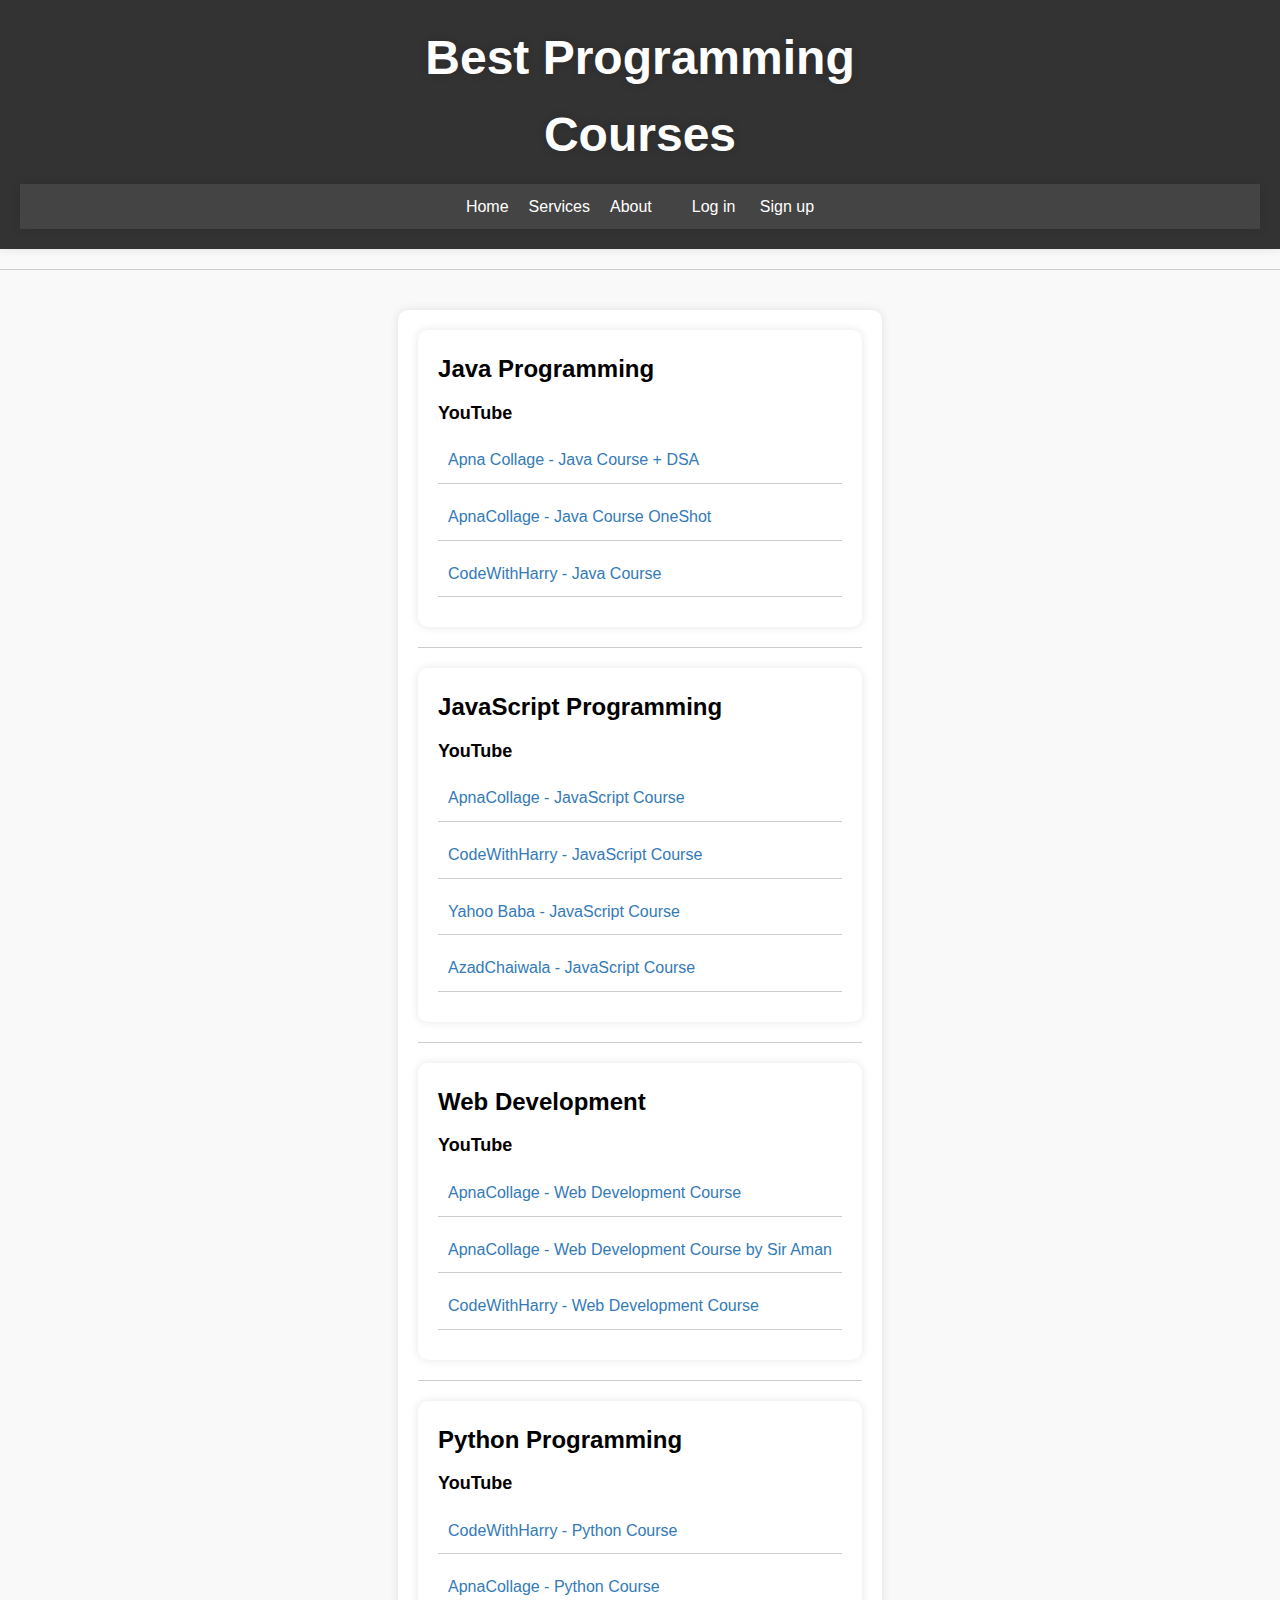
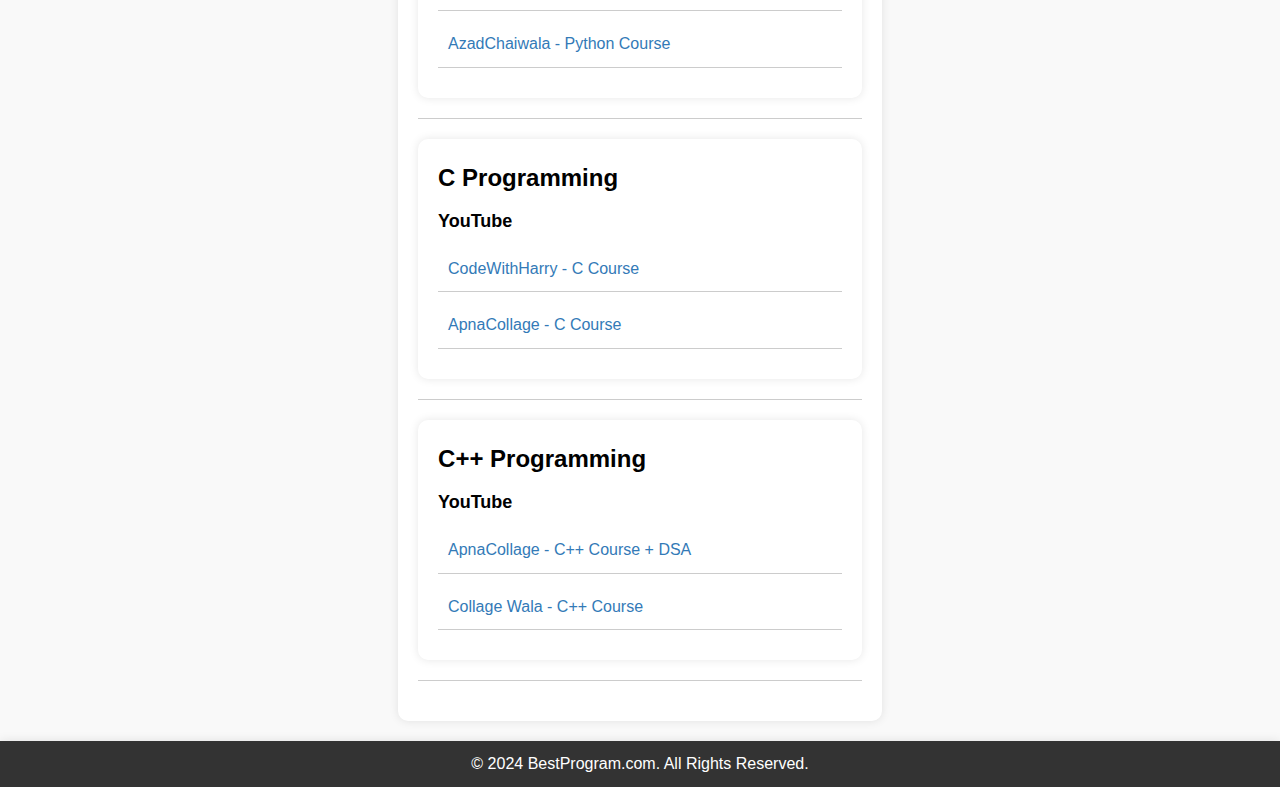
<file: index.html>
<!DOCTYPE html>
<html lang="en">
<head>
    <meta charset="UTF-8">
    <meta name="viewport" content="width=device-width, initial-scale=1.0">
    <title>BestProgram.com</title>
    <link rel="stylesheet" href="styles.css">
</head>
<body>
    <header>
        <div class="heading">
            <h1>Best Programming <br> Courses</h1>
        </div>
        <div class="navbar">
            <nav>
                <a href="index.html" target="_blank">Home</a>
                <a href="services.html" target="_blank">Services</a>
                <a href="About.html" target="_blank">About</a>
                <div class="login-signup">
                    <a href="Login.html" target="_blank">Log in</a>
                    <a href="Sign_up.html" target="_blank">Sign up</a>
                  </div>
            </nav>
        </div>
    </header>
    <hr>
    <main>
        <div class="container">
            <section>
                <h2>Java Programming</h2>
                <h3>YouTube</h3>
                <ul>
                    <li><a href="https://youtube.com/playlist?list=PLfqMhTWNBTe3LtFWcvwpqTkUSlB32kJop&si=uiu6-YOxHVX_iUCW" target = "_blank">Apna Collage - Java Course + DSA</a></li>
                    <li><a href="https://youtu.be/UmnCZ7-9yDY?si=PjiXFoPGZQLuily7" target = "_blank">ApnaCollage - Java Course OneShot </a></li>
                    <li><a href="https://youtube.com/playlist?list=PLu0W_9lII9agS67Uits0UnJyrYiXhDS6q&si=jto9UwqgWfNsu9dp" target = "_blank">CodeWithHarry - Java Course</a></li>
                </ul>
                
            </section>
            <hr>  
            <section>
                <h2>JavaScript Programming</h2>
                <h3>YouTube</h3>
                <ul>
                    <li><a href="https://youtube.com/playlist?list=PLGjplNEQ1it_oTvuLRNqXfz_v_0pq6unW&si=G9dL3loaiQfOUzj5">ApnaCollage - JavaScript Course</a></li>
                    <li><a href="https://youtube.com/playlist?list=PLu0W_9lII9ahR1blWXxgSlL4y9iQBnLpR&si=NaaEueBITZRdPWWI" target = "_blank">CodeWithHarry - JavaScript Course</a></li>
                    <li><a href="https://youtube.com/playlist?list=PL0b6OzIxLPbx-BZTaWu_AF7hsKo_Fvsnf&si=OWD2QQp2W-nlEdXH" target = "_blank">Yahoo Baba - JavaScript Course</a></li>
                    <li><a href="https://youtube.com/playlist?list=PLfAJSU55p-wt6fsxExIdQ2HYULuKBSmdN&si=iusrmeYKfWO6Y9NI" target = "_blank">AzadChaiwala - JavaScript Course</a></li>
                </ul>
                
            </section>
            <hr>
            <section>
                <h2>Web Development</h2>
                <h3>YouTube</h3>
                <ul>
                    <li><a href="https://youtube.com/playlist?list=PLfqMhTWNBTe0PY9xunOzsP5kmYIz2Hu7i&si=-L1T9tbiTPqtBEzd" target ="_blank">ApnaCollage - Web Development Course</a></li>
                    <li><a href="https://youtube.com/playlist?list=PLfqMhTWNBTe3H6c9OGXb5_6wcc1Mca52n&si=_2NS2UBkA7ESf18q" target ="_blank">ApnaCollage - Web Development Course by Sir Aman</a></li>
                    <li><a href="https://youtube.com/playlist?list=PLu0W_9lII9agq5TrH9XLIKQvv0iaF2X3w&si=HrIkFCXSVkxs63jh" target ="_blank">CodeWithHarry - Web Development Course</a></li>
                </ul>
                
            </section>
            <hr>
            <section>
                <h2>Python Programming</h2> 
                <h3>YouTube</h3>
                <ul>
                    <li><a href="https://youtu.be/UrsmFxEIp5k?si=VqLaM9YfiY8iTd-b" target = "_blank">CodeWithHarry - Python Course</a></li>
                    <li><a href="https://youtube.com/playlist?list=PLGjplNEQ1it8-0CmoljS5yeV-GlKSUEt0&si=rUQXGF11x_N3089n" target = "_blank">ApnaCollage - Python Course </a></li>
                    <li><a href="https://youtu.be/R2G7xQymBCs?si=Gw6Ta7aTrFY-si1z"  target = "_blank">AzadChaiwala - Python Course</a></li>
                </ul>
                
            </section>
            <hr>
            <section>
                <h2>C Programming</h2>
                <h3>YouTube</h3>
                <ul>
                    <li><a href="https://youtu.be/aZb0iu4uGwA?si=fu4jJ92p5K-z-YHj" target="_blank">CodeWithHarry - C Course</a></li>
                    <li><a href="https://youtu.be/irqbmMNs2Bo?si=JyHc-ah6uiM_ymDh" target="_blank">ApnaCollage - C Course</a></li>
                </ul>
                
            </section>
            <hr>
            <section>
                <h2>C++ Programming</h2>
                <h3>YouTube</h3>
                <ul>
                   <li><a href="https://youtube.com/playlist?list=PLfqMhTWNBTe0b2nM6JHVCnAkhQRGiZMSJ&si=P_RaQYffjbzOeCk4">ApnaCollage - C++ Course + DSA</a></li>
                   <li><a href="https://youtu.be/e7sAf4SbS_g?si=8RpcQffAYcM3gFWN">Collage Wala - C++ Course</a></li>

                </ul>
                
            </section>
            <hr>
        </div>
    </main>
    <footer>
        &copy; 2024 BestProgram.com. All Rights Reserved.
    </footer>
</body>
</html>
</file>
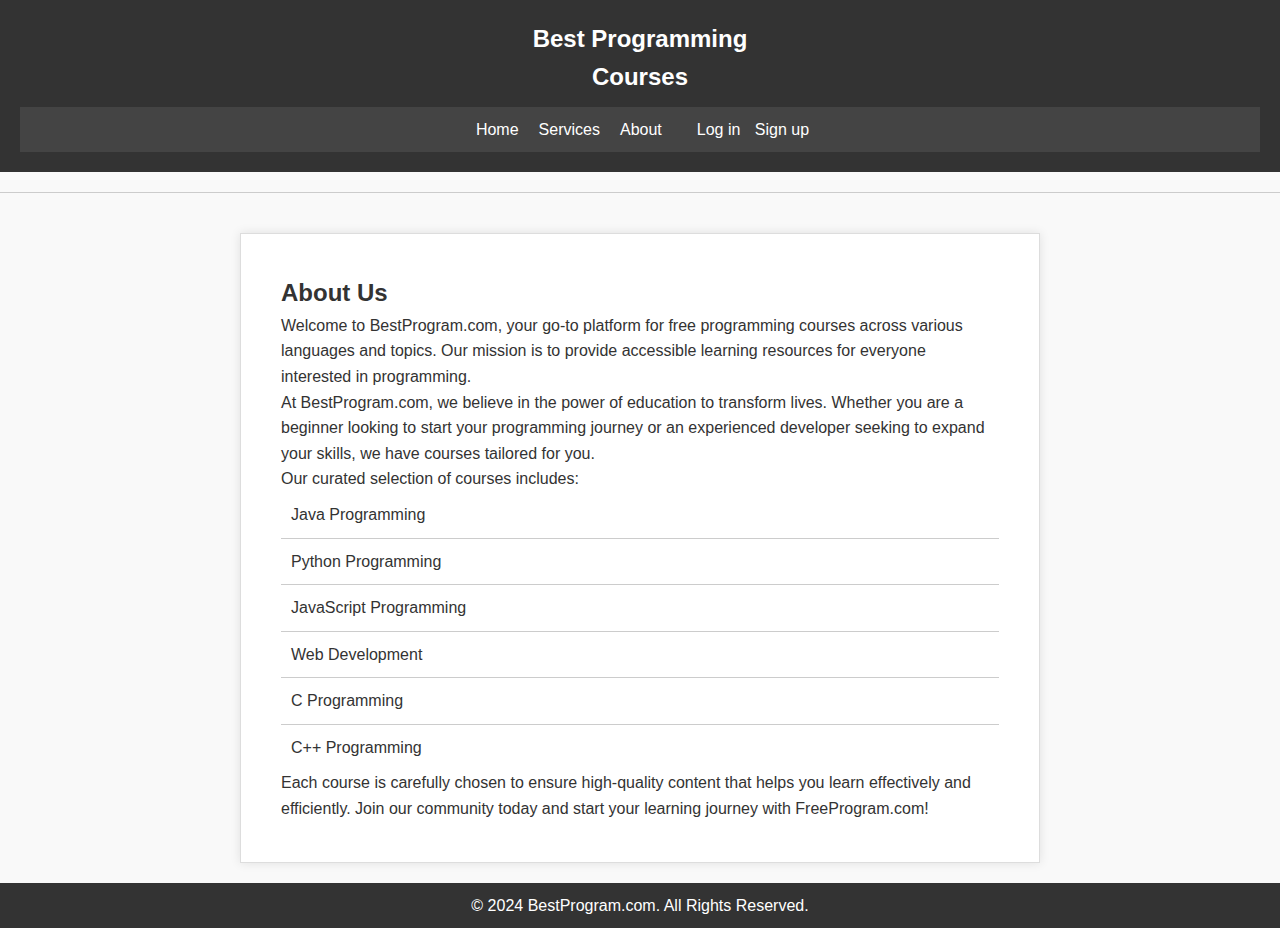
<file: About.html>
<!DOCTYPE html>
<html lang="en">
<head>
    <meta charset="UTF-8">
    <meta name="viewport" content="width=device-width, initial-scale=1.0">
    <title>About Us - BestProgram.com</title>
    <style>
        /* Global Styles */

* {
  box-sizing: border-box;
  margin: 0;
  padding: 0;
}

body {
  font-family: Arial, sans-serif;
  line-height: 1.6;
  color: #333;
  background-color: #f9f9f9;
}

hr {
  border: none;
  border-top: 1px solid #ccc;
  margin: 20px 0;
}

/* Header Styles */

header {
  background-color: #333;
  color: #fff;
  padding: 20px;
  text-align: center;
}

.heading {
  margin-bottom: 10px;
}

.heading h1 {
  font-size: 24px;
  margin: 0;
}

.navbar {
  background-color: #444;
  padding: 10px;
  text-align: center;
}

.navbar nav {
  display: flex;
  justify-content: center;
  align-items: center;
}

.navbar a {
  color: #fff;
  text-decoration: none;
  margin: 0 10px;
}

.navbar a:hover {
  color: #ccc;
}

.login-signup {
  margin-left: 20px;
}

.login-signup a {
  margin: 0 5px;
}

/* Main Styles */

main {
  display: flex;
  justify-content: center;
  padding: 20px;
}

.container {
  max-width: 800px;
  margin: 0 auto;
  padding: 20px;
  background-color: #fff;
  border: 1px solid #ddd;
  box-shadow: 0 0 10px rgba(0, 0, 0, 0.1);
}

section {
  padding: 20px;
}

h2 {
  margin-top: 0;
}

ul {
  list-style: none;
  padding: 0;
  margin: 0;
}

ul li {
  padding: 10px;
  border-bottom: 1px solid #ccc;
}

ul li:last-child {
  border-bottom: none;
}

/* Footer Styles */

footer {
  background-color: #333;
  color: #fff;
  padding: 10px;
  text-align: center;
  clear: both;
}
    </style>
</head>
<body>
    <header>
        <div class="heading">
            <h1>Best Programming <br> Courses</h1>
        </div>
        <div class="navbar">
            <nav>
                <a href="index.html" target="_blank">Home</a>
                <a href="services.html" target="_blank">Services</a>
                <a href="about.html" target="_blank">About</a>
                <div class="login-signup">
                    <a href="Login.html" target="_blank">Log in</a>
                    <a href="Sign_up.html" target="_blank">Sign up</a>
                </div>
            </nav>
        </div>
    </header>
    <hr>
    <main>
        <div class="container">
            <section>
                <h2>About Us</h2>
                <p>Welcome to BestProgram.com, your go-to platform for free programming courses across various languages and topics. Our mission is to provide accessible learning resources for everyone interested in programming.</p>
                <p>At BestProgram.com, we believe in the power of education to transform lives. Whether you are a beginner looking to start your programming journey or an experienced developer seeking to expand your skills, we have courses tailored for you.</p>
                <p>Our curated selection of courses includes:</p>
                <ul>
                    <li>Java Programming</li>
                    <li>Python Programming</li>
                    <li>JavaScript Programming</li>
                    <li>Web Development</li>
                    <li>C Programming</li>
                    <li>C++ Programming</li>
                </ul>
                <p>Each course is carefully chosen to ensure high-quality content that helps you learn effectively and efficiently. Join our community today and start your learning journey with FreeProgram.com!</p>
            </section>
        </div>
    </main>
    <footer>
        &copy; 2024 BestProgram.com. All Rights Reserved.
    </footer>
</body>
</html>
</file>
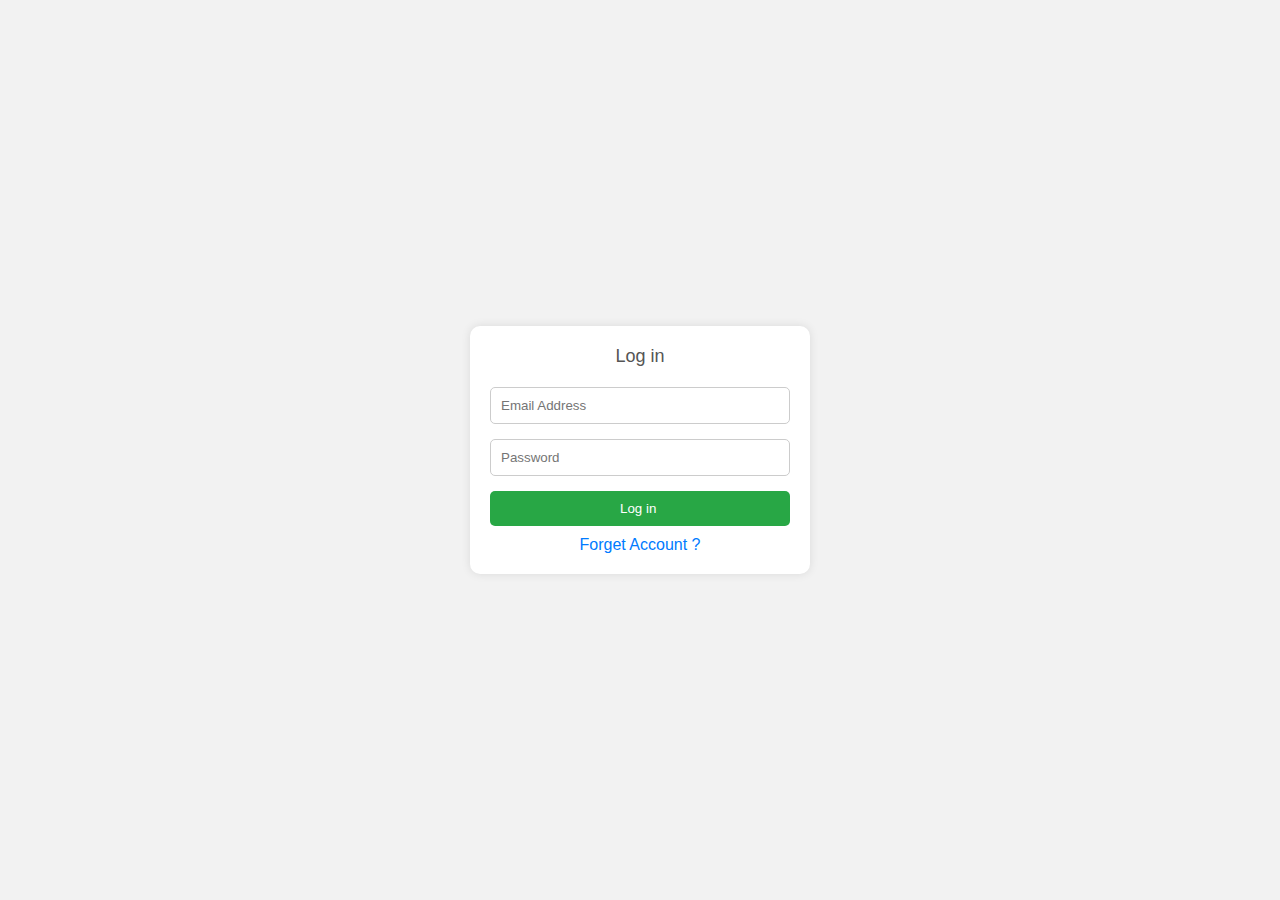
<file: Login.html>
<!DOCTYPE html>
<html lang="en">
<head>
    <meta charset="UTF-8">
    <meta name="viewport" content="width=device-width, initial-scale=1.0">
    <title>Login in to BestCourses.com</title>
    <style>
        body {
    font-family: Arial, sans-serif;
    background-color: #f2f2f2;
    margin: 0;
    padding: 0;
    display: flex;
    justify-content: center;
    align-items: center;
    height: 100vh;
}

.container {
    background-color: #fff;
    padding: 20px;
    border-radius: 10px;
    box-shadow: 0 0 10px rgba(0, 0, 0, 0.1);
    width: 300px;
}

h2 {
    text-align: center;
    color: #333;
}

.heading {
    text-align: center;
    font-size: 18px;
    margin-bottom: 20px;
    color: #555;
}

.input-email, .pass {
    margin-bottom: 15px;
}

input[type="email"], input[type="password"] {
    width: 100%;
    padding: 10px;
    border: 1px solid #ccc;
    border-radius: 5px;
    box-sizing: border-box;
}

input[type="button"] {
    width: 100%;
    padding: 10px;
    background-color: #28a745;
    color: #fff;
    border: none;
    border-radius: 5px;
    cursor: pointer;
}

input[type="button"]:hover {
    background-color: #218838;
}

.for {
    text-align: center;
    margin-top: 10px;
}

.for a {
    color: #007bff;
    text-decoration: none;
}

.for a:hover {
    text-decoration: underline;
}

    </style>
</head>
<body>
    <h2></h2>
    <div class="container">
        <div class="heading">
            Log in
        </div>
        <div class="input-email">
            <input type="email" name="email" placeholder="Email Address">
        </div>
        <div class="pass">
            <input type="password" name="password" placeholder="Password">
        </div>
        <input type="button" value="Log in ">
        <div class="for">
            <a href="">Forget Account ?</a>
        </div>
    </div>
    
</body>
<script>
    document.addEventListener('DOMContentLoaded', (event) => {
    const loginButton = document.querySelector('input[type="button"]');
    const passwordInput = document.querySelector('input[name="password"]');
    
    loginButton.addEventListener('click', () => {
        const password = passwordInput.value;
        if (password.length < 12) {
            alert('Password must be at least 12 characters long.');
        } else {
            // Proceed with form submission or authentication
            alert('Logging in...');
        }
    });
});

</script>
</html>
</file>
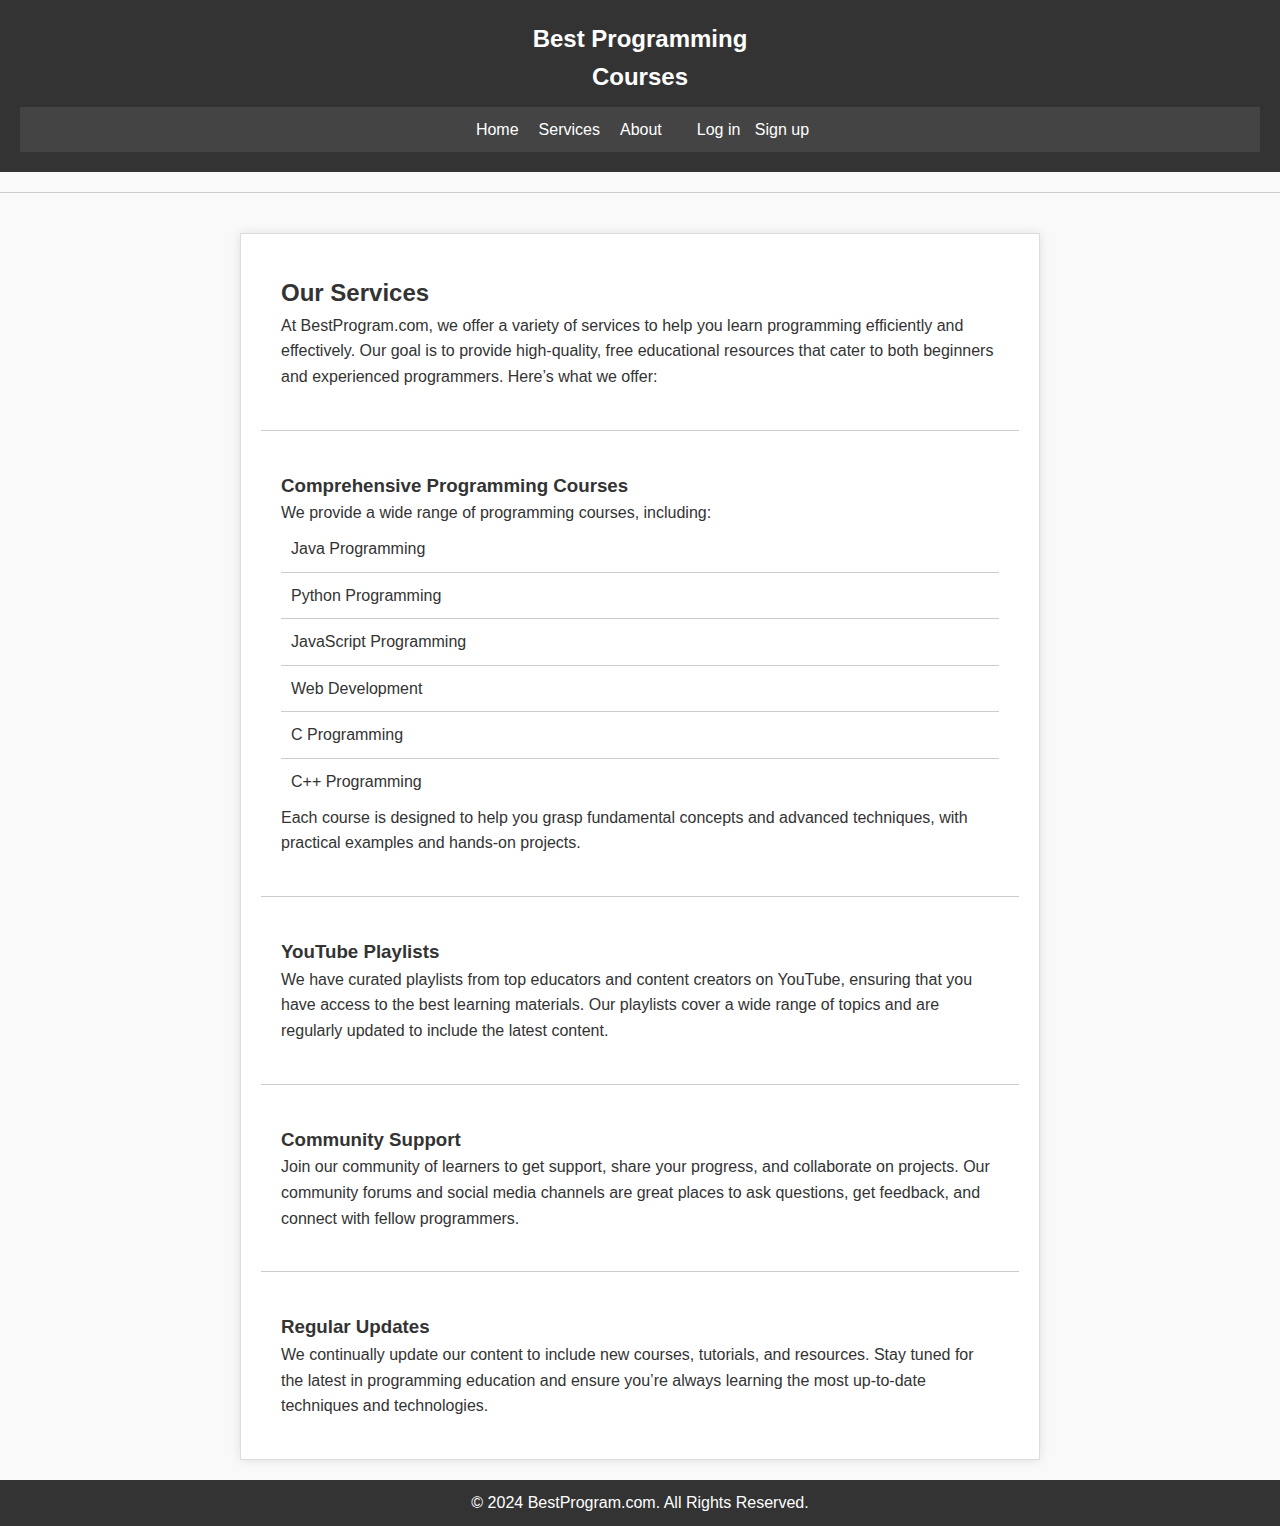
<file: services.html>
<!DOCTYPE html>
<html lang="en">
<head>
    <meta charset="UTF-8">
    <meta name="viewport" content="width=device-width, initial-scale=1.0">
    <title>Services - BestProgram.com</title>
    <style>
        /* Global Styles */

* {
  box-sizing: border-box;
  margin: 0;
  padding: 0;
}

body {
  font-family: Arial, sans-serif;
  line-height: 1.6;
  color: #333;
  background-color: #f9f9f9;
}

hr {
  border: none;
  border-top: 1px solid #ccc;
  margin: 20px 0;
}

/* Header Styles */

header {
  background-color: #333;
  color: #fff;
  padding: 20px;
  text-align: center;
}

.heading {
  margin-bottom: 10px;
}

.heading h1 {
  font-size: 24px;
  margin: 0;
}

.navbar {
  background-color: #444;
  padding: 10px;
  text-align: center;
}

.navbar nav {
  display: flex;
  justify-content: center;
  align-items: center;
}

.navbar a {
  color: #fff;
  text-decoration: none;
  margin: 0 10px;
}

.navbar a:hover {
  color: #ccc;
}

.login-signup {
  margin-left: 20px;
}

.login-signup a {
  margin: 0 5px;
}

/* Main Styles */

main {
  display: flex;
  justify-content: center;
  padding: 20px;
}

.container {
  max-width: 800px;
  margin: 0 auto;
  padding: 20px;
  background-color: #fff;
  border: 1px solid #ddd;
  box-shadow: 0 0 10px rgba(0, 0, 0, 0.1);
}

section {
  padding: 20px;
}

h2, h3 {
  margin-top: 0;
}

ul {
  list-style: none;
  padding: 0;
  margin: 0;
}

ul li {
  padding: 10px;
  border-bottom: 1px solid #ccc;
}

ul li:last-child {
  border-bottom: none;
}

/* Footer Styles */

footer {
  background-color: #333;
  color: #fff;
  padding: 10px;
  text-align: center;
  clear: both;
}
    </style>
</head>
<body>
    <header>
        <div class="heading">
            <h1>Best Programming <br> Courses</h1>
        </div>
        <div class="navbar">
            <nav>
                <a href="index.html" targrt="_blank">Home</a>
                <a href="services.html" targrt="_blank">Services</a>
                <a href="about.html" targrt="_blank">About</a>
                <div class="login-signup">
                    <a href="Login.html" targrt="_blank">Log in</a>
                    <a href="Sign_up.html" targrt="_blank">Sign up</a>
                </div>
            </nav>
        </div>
    </header>
    <hr>
    <main>
        <div class="container">
            <section>
                <h2>Our Services</h2>
                <p>At BestProgram.com, we offer a variety of services to help you learn programming efficiently and effectively. Our goal is to provide high-quality, free educational resources that cater to both beginners and experienced programmers. Here’s what we offer:</p>
            </section>
            <hr>
            <section>
                <h3>Comprehensive Programming Courses</h3>
                <p>We provide a wide range of programming courses, including:</p>
                <ul>
                    <li>Java Programming</li>
                    <li>Python Programming</li>
                    <li>JavaScript Programming</li>
                    <li>Web Development</li>
                    <li>C Programming</li>
                    <li>C++ Programming</li>
                </ul>
                <p>Each course is designed to help you grasp fundamental concepts and advanced techniques, with practical examples and hands-on projects.</p>
            </section>
            <hr>
            <section>
                <h3>YouTube Playlists</h3>
                <p>We have curated playlists from top educators and content creators on YouTube, ensuring that you have access to the best learning materials. Our playlists cover a wide range of topics and are regularly updated to include the latest content.</p>
            </section>
            <hr>
            <section>
                <h3>Community Support</h3>
                <p>Join our community of learners to get support, share your progress, and collaborate on projects. Our community forums and social media channels are great places to ask questions, get feedback, and connect with fellow programmers.</p>
            </section>
            <hr>
            <section>
                <h3>Regular Updates</h3>
                <p>We continually update our content to include new courses, tutorials, and resources. Stay tuned for the latest in programming education and ensure you’re always learning the most up-to-date techniques and technologies.</p>
            </section>
        </div>
    </main>
    <footer>
        &copy; 2024 BestProgram.com. All Rights Reserved.
    </footer>
</body>
</html>
</file>
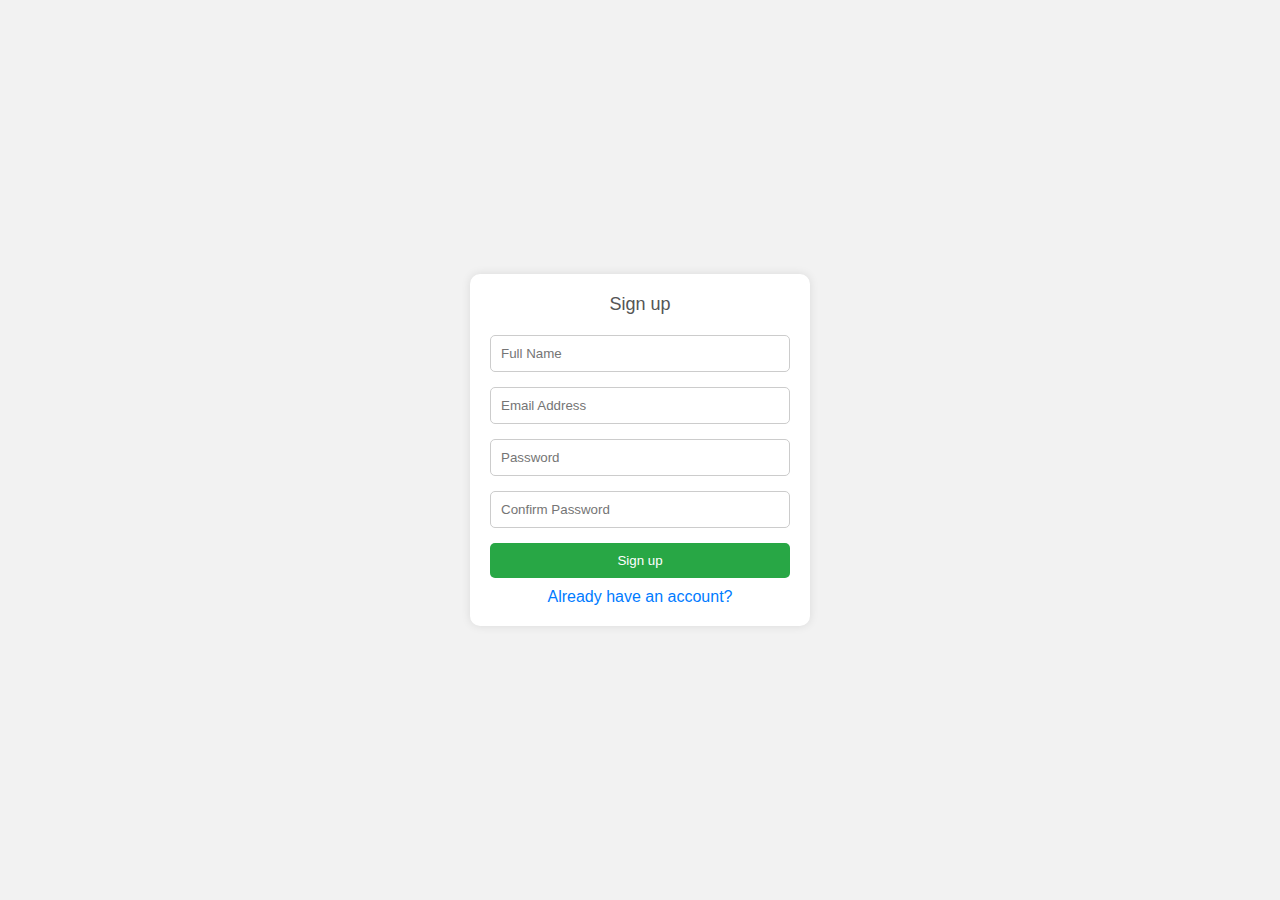
<file: Sign_up.html>
<!DOCTYPE html>
<html lang="en">
<head>
    <meta charset="UTF-8">
    <meta name="viewport" content="width=device-width, initial-scale=1.0">
    <title>Sign up for BestCourses.com</title>
    <style>
        body {
            font-family: Arial, sans-serif;
            background-color: #f2f2f2;
            margin: 0;
            padding: 0;
            display: flex;
            justify-content: center;
            align-items: center;
            height: 100vh;
        }

        .container {
            background-color: #fff;
            padding: 20px;
            border-radius: 10px;
            box-shadow: 0 0 10px rgba(0, 0, 0, 0.1);
            width: 300px;
        }

        h2 {
            text-align: center;
            color: #333;
        }

        .heading {
            text-align: center;
            font-size: 18px;
            margin-bottom: 20px;
            color: #555;
        }

        .input-name, .input-email, .pass, .confirm-pass {
            margin-bottom: 15px;
        }

        input[type="text"], input[type="email"], input[type="password"] {
            width: 100%;
            padding: 10px;
            border: 1px solid #ccc;
            border-radius: 5px;
            box-sizing: border-box;
        }

        input[type="button"] {
            width: 100%;
            padding: 10px;
            background-color: #28a745;
            color: #fff;
            border: none;
            border-radius: 5px;
            cursor: pointer;
        }

        input[type="button"]:hover {
            background-color: #218838;
        }

        .already {
            text-align: center;
            margin-top: 10px;
        }

        .already a {
            color: #007bff;
            text-decoration: none;
        }

        .already a:hover {
            text-decoration: underline;
        }
    </style>
</head>
<body>
    <h2></h2>
    <div class="container">
        <div class="heading">
            Sign up
        </div>
        <div class="input-name">
            <input type="text" name="name" placeholder="Full Name">
        </div>
        <div class="input-email">
            <input type="email" name="email" placeholder="Email Address">
        </div>
        <div class="pass">
            <input type="password" name="password" placeholder="Password">
        </div>
        <div class="confirm-pass">
            <input type="password" name="confirm-password" placeholder="Confirm Password">
        </div>
        <input type="button" value="Sign up">
        <div class="already">
            <a href="login.html">Already have an account?</a>
        </div>
    </div>
    
    <script>
        document.addEventListener('DOMContentLoaded', (event) => {
            const signUpButton = document.querySelector('input[type="button"]');
            const passwordInput = document.querySelector('input[name="password"]');
            const confirmPasswordInput = document.querySelector('input[name="confirm-password"]');
            
            signUpButton.addEventListener('click', () => {
                const password = passwordInput.value;
                const confirmPassword = confirmPasswordInput.value;
                if (password.length < 12) {
                    alert('Password must be at least 12 characters long.');
                } else if (password !== confirmPassword) {
                    alert('Passwords do not match.');
                } else {
                    // Proceed with form submission or authentication
                    alert('Signing up...');
                }
            });
        });
    </script>
</body>
</html>
</file>
<file: styles.css>
/* Global Styles */

* {
  box-sizing: border-box;
  margin: 0;
  padding: 0;
}

body {
  font-family: Arial, sans-serif;
  line-height: 1.6;
  color: #333;
  background-color: #f9f9f9;
}

hr {
  border: none;
  border-top: 1px solid #ccc;
  margin: 20px 0;
}

a {
  text-decoration: none;
  color: #337ab7;
}

a:hover {
  color: #23527c;
  transition: color 0.2s ease;
}

/* Header Styles */

header {
  background-color: #333;
  color: #fff;
  padding: 20px;
  text-align: center;
  box-shadow: 0 0 10px rgba(0, 0, 0, 0.1);
}

.heading {
  font-size: 24px;
  font-weight: bold;
  margin-bottom: 10px;
  text-shadow: 0 0 10px rgba(0, 0, 0, 0.2);
}

.navbar {
  background-color: #444;
  padding: 10px;
  text-align: center;
  box-shadow: 0 0 10px rgba(0, 0, 0, 0.1);
}

.navbar nav {
  display: flex;
  justify-content: center;
}

.navbar a {
  color: #fff;
  margin: 0 10px;
  transition: color 0.2s ease;
}

.navbar a:hover {
  color: #ccc;
}

.login-signup {
  margin-left: 20px;
}

/* Main Styles */

main {
  display: flex;
  flex-direction: column;
  align-items: center;
  padding: 20px;
}

.container {
  max-width: 800px;
  margin: 0 auto;
  padding: 20px;
  background-color: #fff;
  box-shadow: 0 0 10px rgba(0, 0, 0, 0.1);
  border-radius: 10px;
}

section {
  background-color: #fff;
  padding: 20px;
  margin-bottom: 20px;
  box-shadow: 0 0 10px rgba(0, 0, 0, 0.1);
  border-radius: 10px;
}

h2 {
  font-size: 24px;
  font-weight: bold;
  margin-bottom: 10px;
  color:black;
}

h3 {
  font-size: 18px;
  font-weight: bold;
  margin-bottom: 10px;
  color:black;
}

ul {
  list-style: none;
  padding: 0;
  margin: 0;
}

li {
  margin-bottom: 10px;
  padding: 10px;
  border-bottom: 1px solid #ccc;
}

li a {
  color: #337ab7;
  transition: color 0.2s ease;
}

li a:hover {
  color: #23527c;
}

/* Footer Styles */

footer {
  background-color: #333;
  color: #fff;
  padding: 10px;
  text-align: center;
  clear: both;
  box-shadow: 0 0 10px rgba(0, 0, 0, 0.1);
}

footer a {
  color: #fff;
  transition: color 0.2s ease;
}

footer a:hover {
  color: #ccc;
}
</file>
